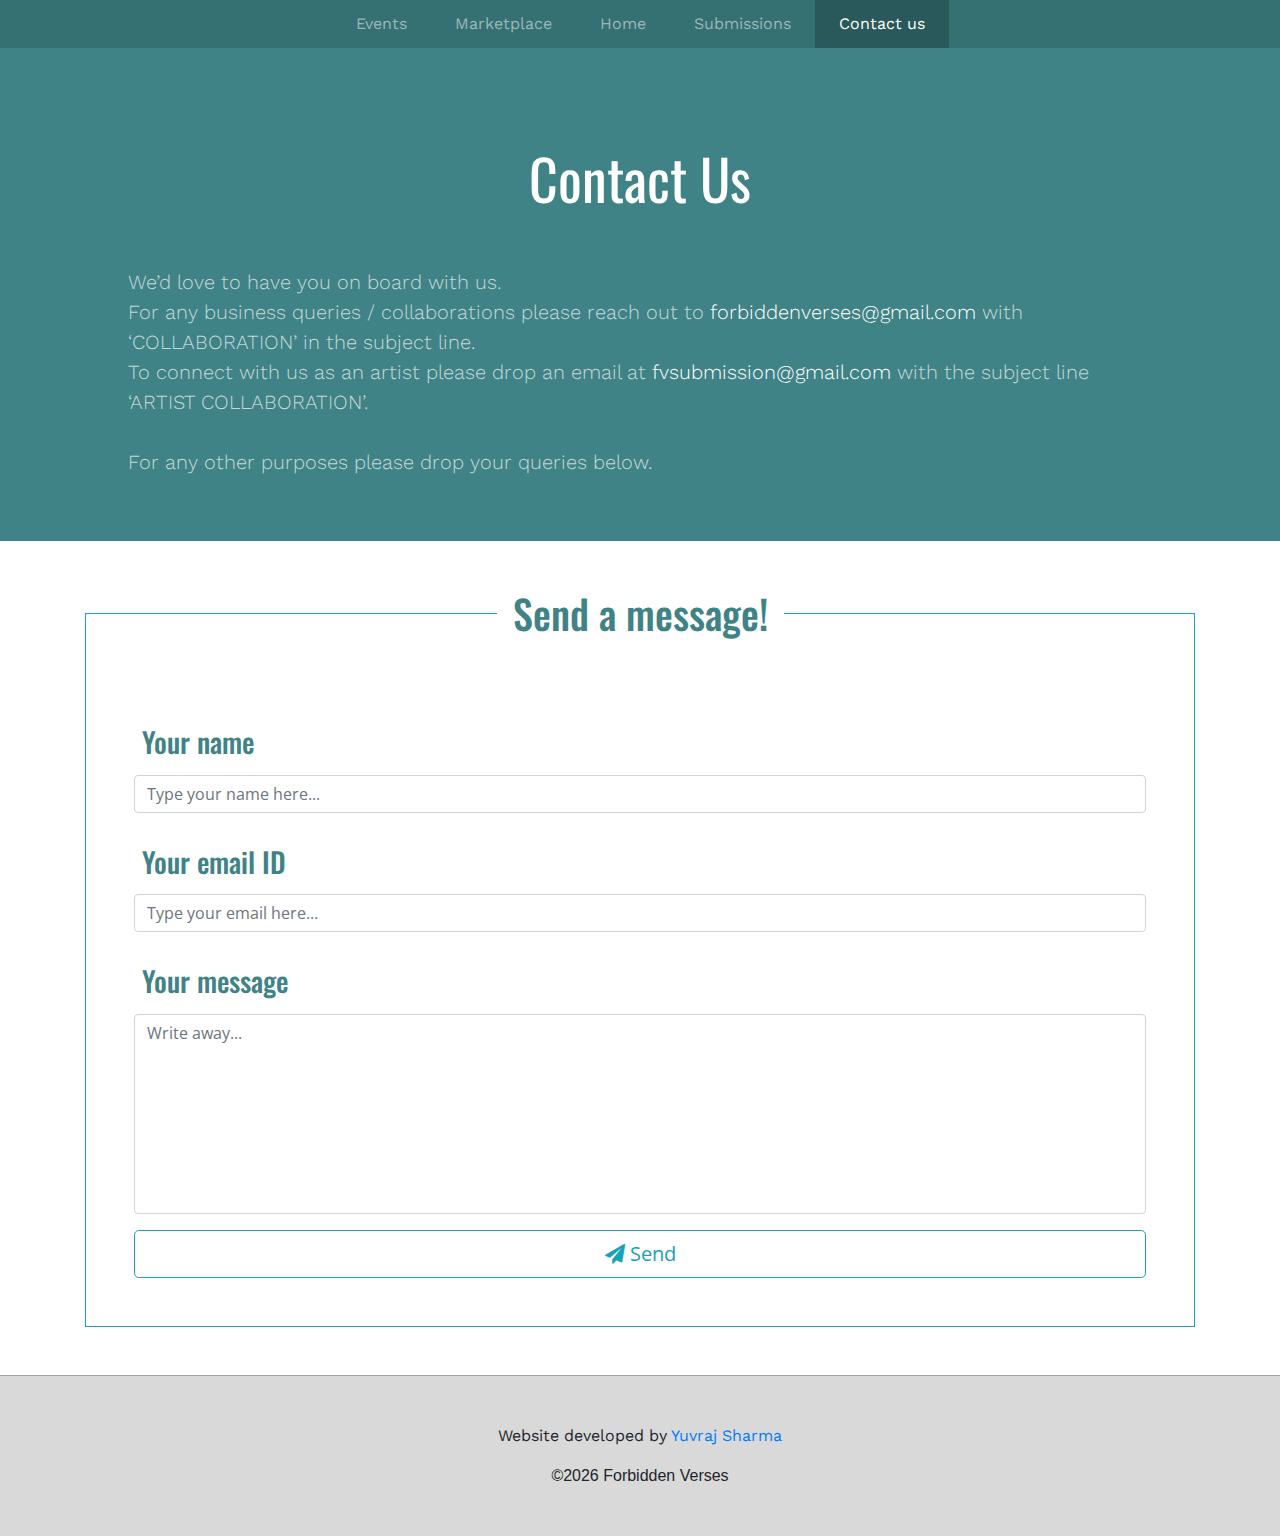
<file: contact.html>
<!DOCTYPE html>
<html lang="en">
    <head>
        <meta charset="utf-8">
        <meta name="description" content="">
        <meta name="author" content="Forbidden Verses">
        <meta name="viewport" content="width=device-width, initial-scale=1, shrink-to-fit=no">
        <title>Forbidden Verses | Contact Us</title>
        <link rel="shortcut icon" href="lib/logo.png" type="image/x-icon">
        <link rel="apple-touch-icon" href="lib/logo.png">
        <link rel="stylesheet" href="https://stackpath.bootstrapcdn.com/bootstrap/4.3.1/css/bootstrap.min.css" integrity="sha384-ggOyR0iXCbMQv3Xipma34MD+dH/1fQ784/j6cY/iJTQUOhcWr7x9JvoRxT2MZw1T" crossorigin="anonymous">
        <link href="https://fonts.googleapis.com/css2?family=Work+Sans:wght@100;200;300;400&display=swap" rel="stylesheet">
        <link href="https://fonts.googleapis.com/css2?family=Open+Sans:wght@300;400&display=swap" rel="stylesheet">
        <link href="https://fonts.googleapis.com/css2?family=Oswald:wght@200;300;400;500;600&display=swap" rel="stylesheet">
        <link href="https://fonts.googleapis.com/css2?family=Montserrat:ital,wght@0,100;0,200;0,300;0,400;0,500;0,600;1,100&display=swap" rel="stylesheet">
        <link rel="stylesheet" href="https://cdnjs.cloudflare.com/ajax/libs/font-awesome/4.7.0/css/font-awesome.min.css">
        <link rel="stylesheet" href="https://YuvrajSharma07.github.io/Web_Development_Folder/templates/animate.css">
        <link rel="stylesheet" href="lib/index.css">
    </head>
    <body class="full">
        <nav class="navbar navbar-expand-md navbar-dark bg-dark fixed-top text-center">
            <button class="navbar-toggler my-1" type="button" data-toggle="collapse" data-target="#mainNav" aria-controls="mainNav" aria-expanded="false" aria-label="Toggle navigation">
                <span class="navbar-toggler-icon"></span>
            </button>
            <div class="collapse navbar-collapse justify-content-md-center" id="mainNav">
                <ul class="navbar-nav">
                    <li class="nav-item">
                        <a class="nav-link" href="events.html">Events</a>
                    </li>
                    <li class="nav-item">
                        <a class="nav-link" href="journal.html">Marketplace</a>
                    </li>
                    <li class="nav-item">
                        <a class="nav-link" href="index.html">Home</a>
                    </li>
                    <li class="nav-item">
                        <a class="nav-link" href="submit.html">Submissions</a>
                    </li>
                    <li class="nav-item active">
                        <a class="nav-link" href="contact.html">Contact us <span class="sr-only">(current)</span></a>
                    </li>
                </ul>
            </div>
        </nav>
        <main>
            <div class="bg-prime-1 p-5 py-5x">
                <h1 class="text-center py-5 display-4">Contact Us</h1>
                <p class="lead">
                    We’d love to have you on board with us.<br>
                    For any business queries / collaborations please reach out to <a href="mailto: forbiddenverses@gmail.com" class="text-white" target="_blank">forbiddenverses@gmail.com</a> with ‘COLLABORATION’ in the subject line.<br>
                    To connect with us as an artist please drop an email at <a href="mailto: fvsubmission@gmail.com" class="text-white" target="_blank">fvsubmission@gmail.com</a> with the subject line ‘ARTIST COLLABORATION’.<br><br>
                    For any other purposes please drop your queries below.
                </p>
            </div>
            <form id="contact_form" class="bg-prime-1-inverse container my-5" enctype="multipart/form-data">
                <fieldset class="border border-info p-5">
                    <legend class="text-center px-3 h1" style="width: auto">Send a message!</legend>
                    <div class="form-group mt-4">
                        <label class="h3 p-2" for="name">Your name</label>
                        <input class="form-control" name="name" type="text" id="name" placeholder="Type your name here..." required>
                    </div>
                    <div class="form-group mt-4">
                        <label class="h3 p-2" for="email">Your email ID</label>
                        <input class="form-control" name="email" type="email" id="email" placeholder="Type your email here..." required>
                    </div>
                    <div class="form-group mt-4">
                        <label class="h3 p-2" for="message">Your message</label>
                        <textarea class="form-control" id="message" name="message" style="resize: none; height: 200px" placeholder="Write away..."></textarea>
                    </div>
                    <button class="btn btn-outline-info btn-block btn-lg" type="submit" value="submit" id="submit"><i class="fa fa-send"></i> Send</button>
                </fieldset>
            </form>
        </main>
        <footer class="p-5 text-center">
            <p>Website developed by <a class="text-primary" href="https://yuvrajsharma07.github.io">Yuvraj Sharma</a></p>
            <span class="w-100 text-center"></span>
        </footer>
        
        <script src="https://ajax.googleapis.com/ajax/libs/jquery/3.1.1/jquery.min.js"></script>
        <script src="https://cdnjs.cloudflare.com/ajax/libs/popper.js/1.14.7/umd/popper.min.js" integrity="sha384-UO2eT0CpHqdSJQ6hJty5KVphtPhzWj9WO1clHTMGa3JDZwrnQq4sF86dIHNDz0W1" crossorigin="anonymous"></script>
        <script src="https://stackpath.bootstrapcdn.com/bootstrap/4.3.1/js/bootstrap.min.js" integrity="sha384-JjSmVgyd0p3pXB1rRibZUAYoIIy6OrQ6VrjIEaFf/nJGzIxFDsf4x0xIM+B07jRM" crossorigin="anonymous"></script>
        <script src="lib/index.js"></script>
    </body>
</html>
</file>
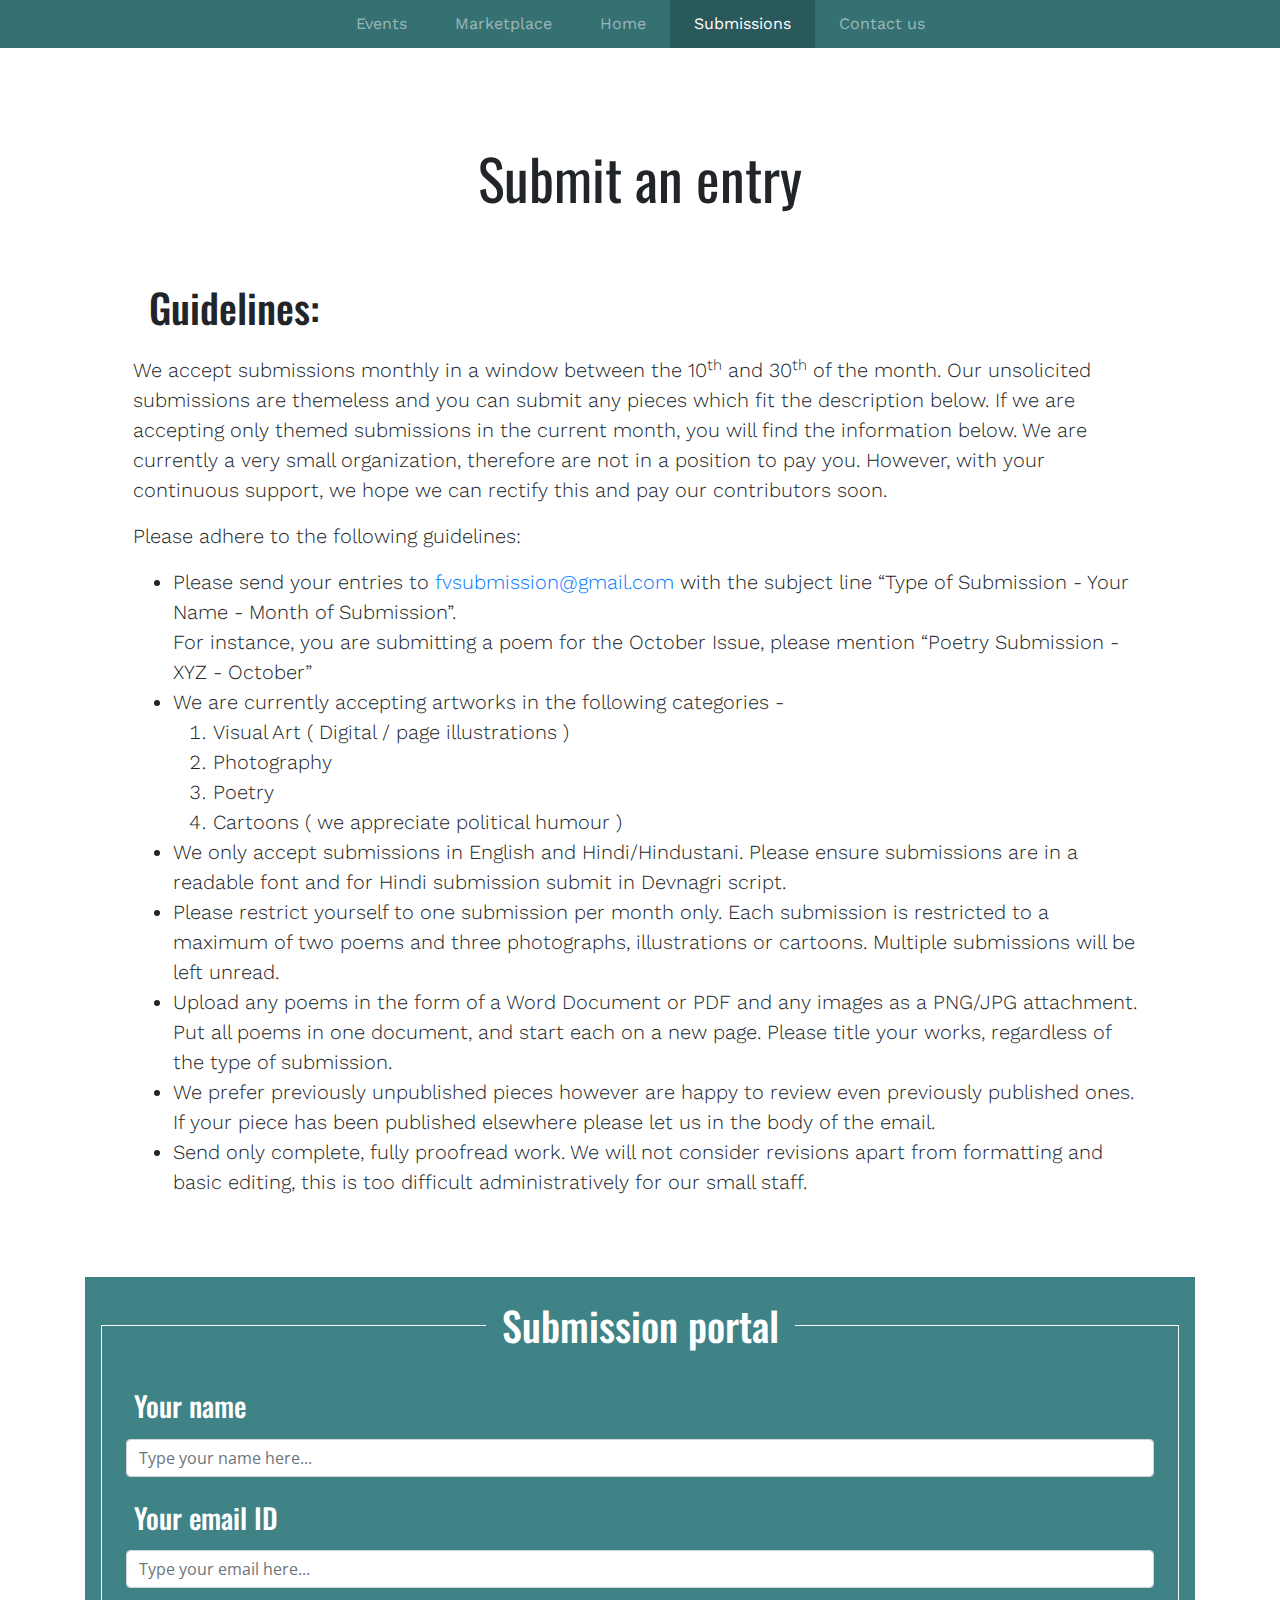
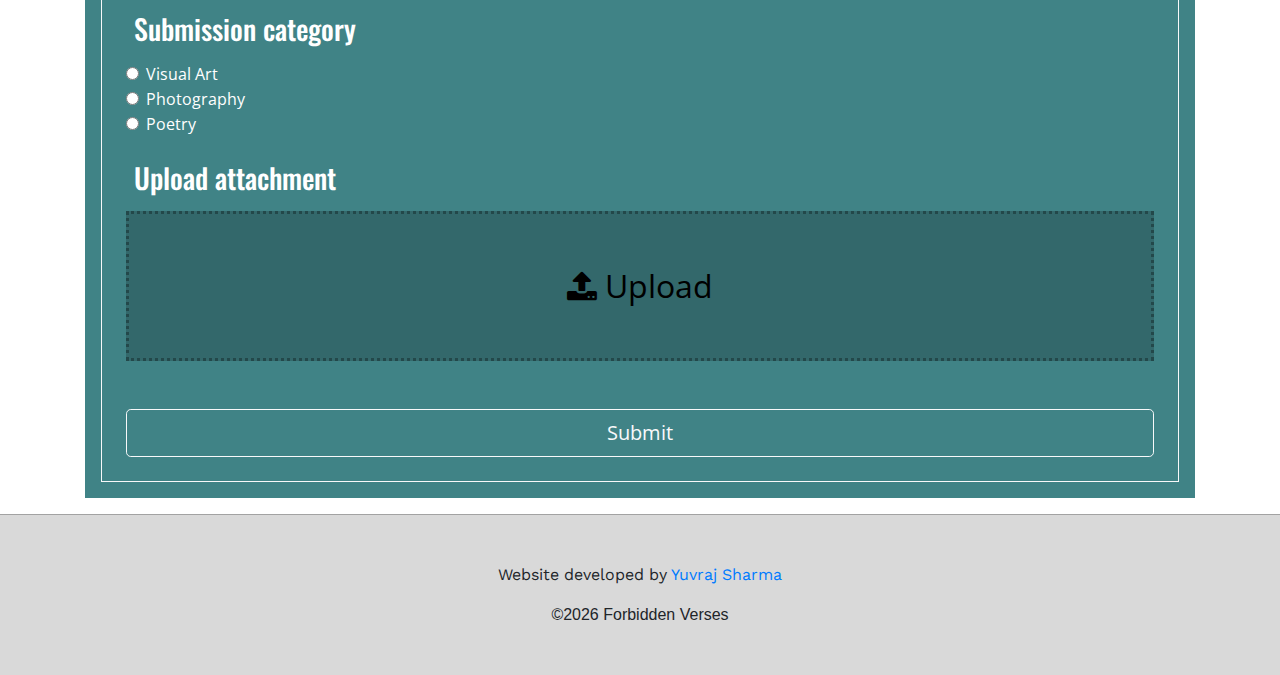
<file: submit.html>
<!DOCTYPE html>
<html lang="en">
    <head>
        <meta charset="utf-8">
        <meta name="description" content="">
        <meta name="author" content="Forbidden Verses">
        <meta name="viewport" content="width=device-width, initial-scale=1, shrink-to-fit=no">
        <title>Forbidden Verses | Submit an entry</title>
        <link rel="shortcut icon" href="lib/logo.png" type="image/x-icon">
        <link rel="apple-touch-icon" href="lib/logo.png">
        <link rel="stylesheet" href="https://stackpath.bootstrapcdn.com/bootstrap/4.3.1/css/bootstrap.min.css" integrity="sha384-ggOyR0iXCbMQv3Xipma34MD+dH/1fQ784/j6cY/iJTQUOhcWr7x9JvoRxT2MZw1T" crossorigin="anonymous">
        <link href="https://fonts.googleapis.com/css2?family=Work+Sans:wght@100;200;300;400&display=swap" rel="stylesheet">
        <link href="https://fonts.googleapis.com/css2?family=Open+Sans:wght@300;400&display=swap" rel="stylesheet">
        <link href="https://fonts.googleapis.com/css2?family=Oswald:wght@200;300;400;500;600&display=swap" rel="stylesheet">
        <link href="https://fonts.googleapis.com/css2?family=Montserrat:ital,wght@0,100;0,200;0,300;0,400;0,500;0,600;1,100&display=swap" rel="stylesheet">
        <link rel="stylesheet" href="https://cdnjs.cloudflare.com/ajax/libs/font-awesome/4.7.0/css/font-awesome.min.css">
        <link rel="stylesheet" href="https://YuvrajSharma07.github.io/Web_Development_Folder/templates/animate.css">
        <link rel="stylesheet" href="lib/index.css">
    </head>
    <body class="full">
        <nav class="navbar navbar-expand-md navbar-dark bg-dark fixed-top text-center">
            <button class="navbar-toggler my-1" type="button" data-toggle="collapse" data-target="#mainNav" aria-controls="mainNav" aria-expanded="false" aria-label="Toggle navigation">
                <span class="navbar-toggler-icon"></span>
            </button>
            <div class="collapse navbar-collapse justify-content-md-center" id="mainNav">
                <ul class="navbar-nav">
                    <li class="nav-item">
                        <a class="nav-link" href="events.html">Events</a>
                    </li>
                    <li class="nav-item">
                        <a class="nav-link" href="journal.html">Marketplace</a>
                    </li>
                    <li class="nav-item">
                        <a class="nav-link" href="index.html">Home</a>
                    </li>
                    <li class="nav-item active">
                        <a class="nav-link" href="submit.html">Submissions <span class="sr-only">(current)</span></a>
                    </li>
                    <li class="nav-item">
                        <a class="nav-link" href="contact.html">Contact us</a>
                    </li>
                </ul>
            </div>
        </nav>
        <main class="container">
            <div class="p-5">
                <h1 class="text-center py-5 display-4">Submit an entry</h1>
                <h1 class="p-3">Guidelines:</h1>
                <p class="lead">
                    We accept submissions monthly in a window between the 10<sup>th</sup> and 30<sup>th</sup> of the month. Our unsolicited submissions are themeless and you can submit any pieces which fit the description below. If we are accepting only themed submissions in the current month, you will find the information below. We are currently a very small organization, therefore are not in a position to pay you. However, with your continuous support, we hope we can rectify this and pay our contributors soon.
                </p>
                <p class="lead">Please adhere to the following guidelines:</p>
                <ul class="lead">
                    <li>Please send your entries to <a href="mailto: fvsubmission@gmail.com">fvsubmission@gmail.com</a> with the subject line “Type of Submission - Your Name - Month of Submission”.<br>For instance, you are submitting a poem for the October Issue, please mention “Poetry Submission - XYZ - October”</li>
                    <li>We are currently accepting artworks in the following categories - </li>
                    <ol>
                        <li>Visual Art ( Digital / page illustrations )</li>
                        <li>Photography</li>
                        <li>Poetry</li>
                        <li>Cartoons ( we appreciate political humour )</li>
                    </ol>
                    <li>We only accept submissions in English and Hindi/Hindustani. Please ensure submissions are in a readable font and for Hindi submission submit in Devnagri script.</li>
                    <li>Please restrict yourself to one submission per month only. Each submission is restricted to a maximum of two poems and three photographs, illustrations or cartoons. Multiple submissions will be left unread.</li>
                    <li>Upload any poems in the form of a Word Document or PDF and any images as a PNG/JPG attachment. Put all poems in one document, and start each on a new page. Please title your works, regardless of the type of submission.</li>
                    <li>We prefer previously unpublished pieces however are happy to review even previously published ones. If your piece has been published elsewhere please let us in the body of the email.</li>
                    <li>Send only complete, fully proofread work. We will not consider revisions apart from formatting and basic editing, this is too difficult administratively for our small staff.</li>
                </ul>
            </div>
            <form id="submissions_form" class="bg-prime-1 pt-4 pb-3 px-3 container my-3" enctype="multipart/form-data">
                <fieldset class="border border-light p-4">
                    <legend class="text-center px-3 h1" style="width: auto">Submission portal</legend>
                    <div class="form-group">
                        <label class="h3 p-2" for="name">Your name</label>
                        <input class="form-control" name="name" type="text" id="name" placeholder="Type your name here..." required>
                    </div>
                    <div class="form-group">
                        <label class="h3 p-2" for="email">Your email ID</label>
                        <input class="form-control" name="email" type="email" id="email" placeholder="Type your email here..." required>
                    </div>
                    <div class="form-group">
                        <h3 class="p-2">Submission category</h3>
                        <div class="form-check">
                            <input class="form-check-input" type="radio" name="sub_type" id="radio1" value="Visual Art">
                            <label class="form-check-label" for="radio1">Visual Art</label>
                        </div>
                        <div class="form-check">
                            <input class="form-check-input" type="radio" name="sub_type" id="radio2" value="Photography">
                            <label class="form-check-label" for="radio2">Photography</label>
                        </div>
                        <div class="form-check">
                            <input class="form-check-input" type="radio" name="sub_type" id="radio3" value="Poetry">
                            <label class="form-check-label" for="radio3">Poetry</label>
                        </div>
                    </div>
                    <div class="form-group">
                        <label class="h3 p-2" for="attachment">Upload attachment</label>
                        <input type="file" class="form-control-file d-none" name="attachment" id="attachment">
                        <button class="w-100 p-5 custom-upload" type="button"><i class="fa fa-upload"></i> Upload</button>
                    </div>
                    <input class="d-none" name="file_location" readonly>
                    <button class="btn btn-outline-light btn-lg btn-block mt-5" id="submit" type="submit" value="submit">Submit</button>
                </fieldset>
            </form>
        </main>
        <footer class="p-5 text-center">
            <p>Website developed by <a class="text-primary" href="https://yuvrajsharma07.github.io">Yuvraj Sharma</a></p>
            <span class="w-100 text-center"></span>
        </footer>
        
        <script src="https://ajax.googleapis.com/ajax/libs/jquery/3.1.1/jquery.min.js"></script>
        <script src="https://cdnjs.cloudflare.com/ajax/libs/popper.js/1.14.7/umd/popper.min.js" integrity="sha384-UO2eT0CpHqdSJQ6hJty5KVphtPhzWj9WO1clHTMGa3JDZwrnQq4sF86dIHNDz0W1" crossorigin="anonymous"></script>
        <script src="https://stackpath.bootstrapcdn.com/bootstrap/4.3.1/js/bootstrap.min.js" integrity="sha384-JjSmVgyd0p3pXB1rRibZUAYoIIy6OrQ6VrjIEaFf/nJGzIxFDsf4x0xIM+B07jRM" crossorigin="anonymous"></script>
        <script src="lib/index.js"></script>
    </body>
</html>
</file>
<file: lib/index.css>
button,
a,
input {
    outline: none !important
}

footer {
    bottom: 0;
    margin: 0;
    background-color: rgba(0, 0, 0, 0.15);
    border-top: 1px solid rgba(0, 0, 0, 0.25);
    width: 100%;
    height: 100%;
}

a {
    word-break: break-word
}

main {
    padding-top: 48px
}

h1,
h2,
h3,
h4,
h5,
h6,
.h1,
.h2,
.h3,
.h4,
.h5,
.h6,
.display-1,
.display-2,
.display-3,
.display-4 {
    font-family: 'Oswald', sans-serif !important
}

.lead,
p,
div {
    font-family: 'Work Sans'
}

input,
button,
textarea,
label,
.btn {
    font-family: 'Open Sans', sans-serif
}

.navbar {
    display: block !important;
    padding: 0;
    background-color: #357072 !important;
    transition: .4s ease-out;
    animation: 1s fromtop ease;
    -webkit-animation: 1s fromtop ease;
}

.nav-link {
    padding: .75rem 1.5rem !important
}

.nav-item:hover a,
.active > a {
    background-color: rgba(0, 0, 0, 0.2);
    color: #fff !important
}

#mainBanner {
    position: relative;
    background-image: url(paul-blenkhorn-sensoryarthouse--84767CQrS8-unsplash.jpg);
    background-size: contain;
    background-repeat: no-repeat;
    background-position: center;
    background-origin: content-box;
}

.bg-prime-1 {
    background-color: #408386 !important;
    color: #fff
}

.bg-prime-1 p {
    color: rgba(255, 255, 255, 0.7)
}

.bg-prime-1-inverse {
    background-color: #fff;
    color: #408386;
}

.bg-prime-1-inverse h1 {
    color: #22686b
}

.collabSlider {
    width: 100%;
    overflow: hidden;
    position: relative
}

.sliderControls span:active,
.sliderControls span:focus {
    opacity: 1
}

.sliderControls span {
    z-index: 9999;
    padding: 1rem 2rem;
    background-color: rgba(0, 0, 0, 0.1);
    opacity: .7;
    cursor: pointer;
}

.hidden {
    visibility: hidden
}

.collabs {
    /*    transition: .4s cubic-bezier(0.6, -0.28, 0.74, 0.05);*/
}

.custom-upload {
    border: 3px dotted rgba(0, 0, 0, 0.3);
    font-size: 2rem;
    background-color: rgba(0, 0, 0, 0.2)
}

.display-4 {
    font-weight: inherit
}

.py-5x {
    padding-left: 8rem !important;
    padding-right: 8rem !important;
}
#particles-js {
    position: absolute;
    width: 100%;
    height: 100%;
    background-image: url("");
    background-repeat: no-repeat;
    background-size: cover;
    background-position: 50% 50%;
    z-index: 100
}
.strip-design {
    background-image: linear-gradient(175deg, rgba(0,0,0,0) 94.9%, #82bdbf 95%),
        linear-gradient(100deg, rgba(0,0,0,0) 94.9%, #82bdbf 95%),
        linear-gradient(175deg, rgba(0,0,0,0) 79.9%, #157072 80%),
        linear-gradient(100deg, rgba(0,0,0,0) 85.9%, #157072 86%),
        linear-gradient(175deg, rgba(0,0,0,0) 80%, #084d4f 80%),
        linear-gradient(100deg, rgba(0,0,0,0) 79.9%, #084d4f 80%);
}
.strip-design-inverse {
    background-image: linear-gradient(-9deg, rgba(0, 0, 0, 0) 83.9%, #82bdbf 84%),
        linear-gradient(285deg, rgba(0, 0, 0, 0) 94.9%, #82bdbf 95%),
        linear-gradient(173deg, rgba(0, 0, 0, 0) 79.9%, #157072 80%),
        linear-gradient(109deg, rgba(0, 0, 0, 0) 85.9%, #157072 86%),
        linear-gradient(199deg, rgba(0, 0, 0, 0) 80%, #084d4f 80%),
        linear-gradient(313deg, rgba(0, 0, 0, 0) 79.9%, #084d4f 80%);
}
#members_tab {
    min-height: 50vh
}
#members_tab .tab-pane {
    background-color: #ddd
}
@media only screen and (max-width: 550px) {
    .py-5x {
        padding: 3rem !important
    }
}
</file>
